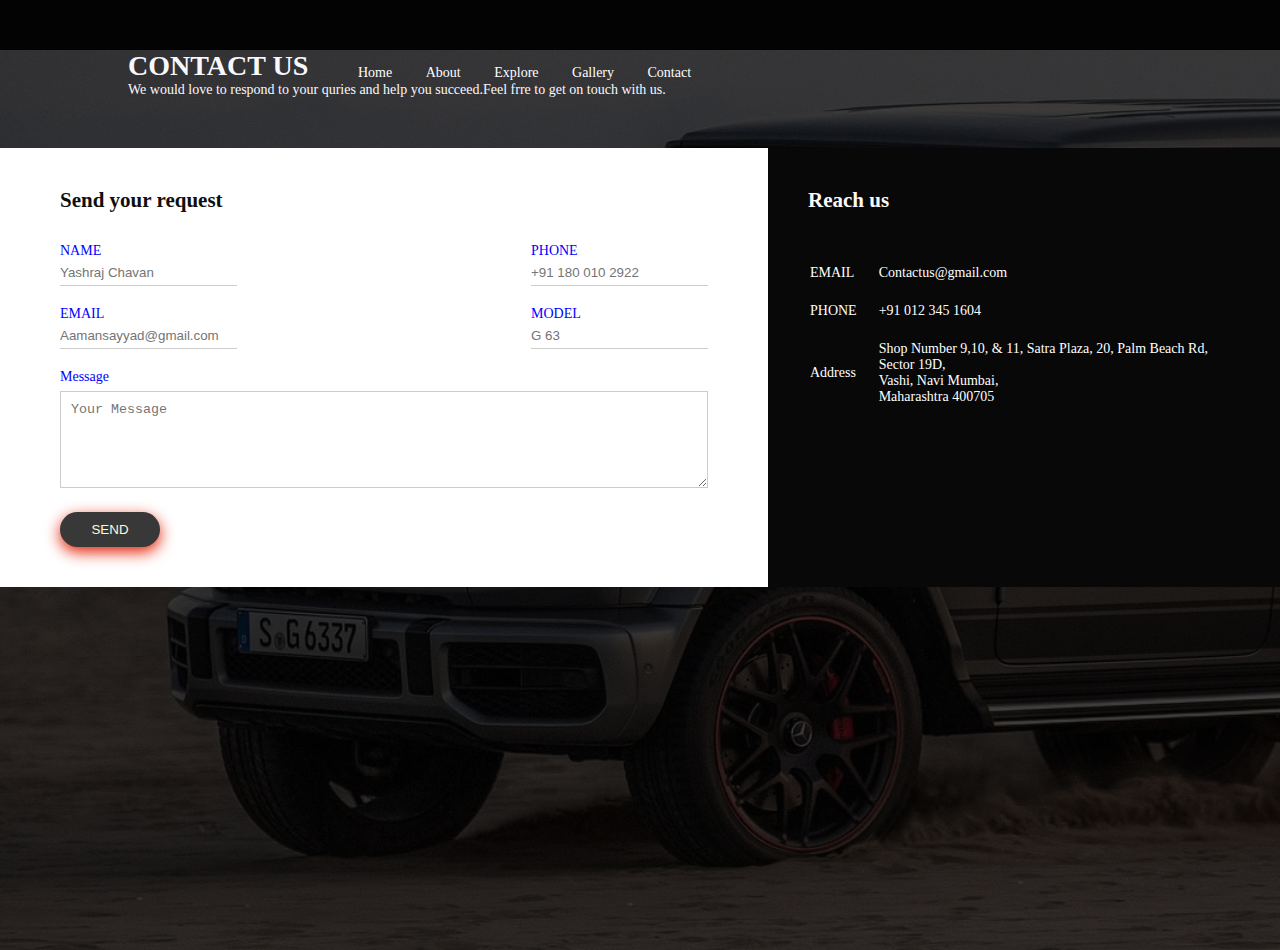
<file: contactus.html>
<!DOCTYPE html>
<html lang="en">
<head>
    <meta charset="UTF-8">
    <meta http-equiv="X-UA-Compatible" content="IE=edge">
    <meta name="viewport" content="width=device-width, initial-scale=1.0">
    <title> CONTACT US </title>
    <link rel="stylesheet" href="styles2.css">

</head>
<body>
    <header>
    <div class="navigation">
        <div class="navigation-items">
          <a href="index.html">Home</a>
          <a href="#">About</a>
          <a href="#">Explore</a>
          <a href="#">Gallery</a>
          <a href="#">Contact</a>
        </div>
      </div>
    </header>
    <div class="banner">
        <div class="container">
            <h1>CONTACT US </h1>
            <p>We would love to respond to your quries and help you succeed.Feel frre to get on touch with us.</p>
        </div>
        
        <div class="contact-box">
        <div class="Contact-Left ">
            <h2>Send your request</h2>
            <form>
                <div class="input-row">
                    <div class="input-group">
                        <label>NAME</label>
                        <input type="text" placeholder="Yashraj Chavan">
                    </div>
                    <div class="input-group">
                        <label>PHONE</label>
                        <input type="text" placeholder="+91 180 010 2922">
                    </div>
                    
                </div>
    
    
                <div class="input-row">
                    <div class="input-group">
                        <label>EMAIL</label>
                        <input type="email" placeholder="Aamansayyad@gmail.com">
                    </div>
                    <div class="input-group">
                        <label>MODEL</label>
                        <input type="text" placeholder="G 63">
                    </div>
                    
                </div>
                <label>Message</label>
                <textarea rows="5" placeholder="Your Message "></textarea>
    
                 <button type="submit">SEND</button>
               
            </form>
    
        </div>
        <div class="Contact-Right">
            <h2>Reach us</h2>
            <table>
                <tr>
                    <td>EMAIL</td>
                    <td>Contactus@gmail.com</td>
                </tr>
                <tr>
                    <td>PHONE</td>
                    <td>+91 012 345 1604</td>
                </tr>
                <tr>
                    <td>Address</td>
                    <td>Shop Number 9,10, & 11, Satra Plaza, 20, Palm Beach Rd, Sector 19D,<br>
                         Vashi, Navi Mumbai, <br>
                         Maharashtra 400705</td>
                </tr>
            </table>
        </div>
    
        </div>

    
</body>
</html>
</file>
<file: styles2.css>
*{
    margin: 0;
    padding: 0;
}
.banner{
    width: 100%;
    height: 100vh;
    background-image: linear-gradient(rgba(0,0,0,0.75),rgba(0,0,0,0.75)),url(background3.jpg);

}
body{
    background-color:rgb(3, 3, 3) ;
    font-size: 14px;
}
header{
    z-index: 999;
    position: absolute;
    top: 0;
    left: 0;
    width: 100%;
    display: flex;
    justify-content: space-between;
    align-items: center;
    padding: 15px 200px;
    transition: 0.5s ease;
  }
header .navigation{
    width: 80%;
    margin: 50px auto;
    position: relative;
  }
  
  header .navigation .navigation-items a{
    position: relative;
    color: #fff;
    font-size: 1em;
    font-weight: 500;
    text-decoration: none;
    margin-left: 30px;
    transition: 0.3s ease;
  }
  
  header .navigation .navigation-items a:before{
    content: '';
    position: absolute;
    background: rgb(1, 204, 255);
    width: 0;
    height: 3px;
    bottom: 0;
    left: 0;
    transition: 0.3s ease;
  }
  
  header .navigation .navigation-items a:hover:before{
    width: 100%;
  }
.container{
    width: 80%;
    margin: 50px auto;
    color: ghostwhite;
}
.contact-box{
    background: #fff;
    display:flex; 
}
.Contact-Left{
    flex-basis: 60%;
    padding: 40px 60px;
    color: ghostwhite;

}
.Contact-Right{
    flex-basis: 40%;
    padding: 40px;
    background:#080808 ;
    color: #fff;
}
.h1{
    margin-bottom: 10px;
    color: ghostwhite;
}
.container p{
    margin-bottom: 40px;

}
.input-row{
    display: flex;
    justify-content: space-between;
    margin-bottom: 20px;
}
.input-row.input-group{
    flex-basis: 45%;

}
input{
    width: 100%;
    border: none;
    border-bottom: 1px solid #ccc;
    outline: none;
    padding-bottom: 5px;
}
textarea{
    width: 100%;
    border: 1px solid #ccc;
    outline: none;
    padding: 10px;
    box-sizing: border-box;
}
label{
    margin-bottom: 6px;
    display: block;
    color: blue;
}
button{
    background-color: rgb(56, 56, 56);
    width: 100px;
    border: none;
    outline: none;
    color: cornsilk;
    height: 35px;
    border-radius: 30px;
    margin-top: 20px;
    box-shadow: 0px 5px 15px 0px rgb(226, 30, 4);
}
.Contact-Left h2{
    color: rgb(15, 15, 15);
    font-weight: 600;
    margin-bottom: 30px;
}
.Contact-Right h2{
    color: rgb(252, 249, 249);
    font-weight: 600;
    margin-bottom: 30px;
}
tr td:first-child{
    padding-right: 20px;

}
tr td{
    padding-top: 20px;
}
</file>
